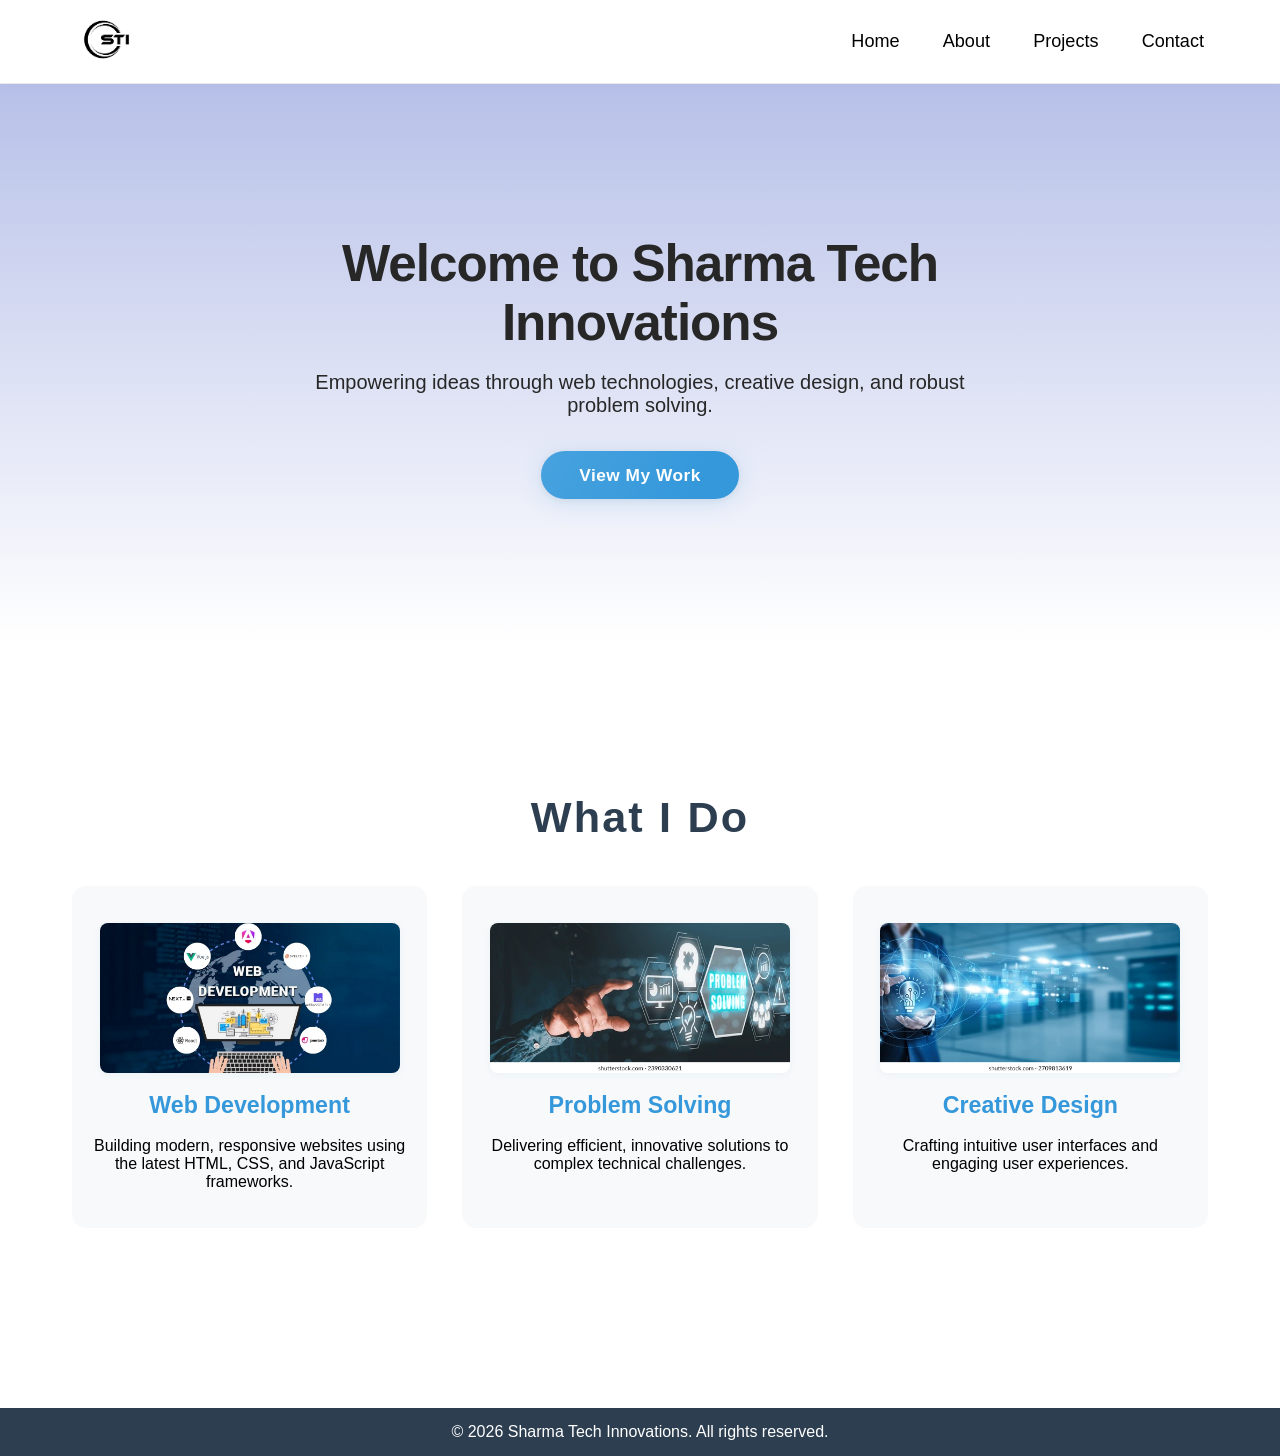
<file: INDEX.HTML>
<!doctype html>
<html lang="en">
  <head>
    <meta charset="UTF-8" />
    <meta
      name="viewport"
      content="width=device-width, initial-scale=1.0"
    />
    <title>Sharma Tech Innovations | Portfolio & Services</title>
    <meta
      name="description"
      content="Showcasing work, skills, and achievements of Sharma Tech Innovations in web development, problem solving, and creative design."
    />
    <link rel="icon" type="image/png" href="images/Brand_logo.png" />
    <link rel="stylesheet" href="css/style.css" />
  </head>
  <body>
    <!-- NavBar -->
    <div id="navbar-placeholder"></div>

    <!-- Hero Section -->
    <header class="hero" role="banner">
      <div class="hero-content">
        <h1>Welcome to Sharma Tech Innovations</h1>
        <p>
          Empowering ideas through web technologies, creative design,
          and robust problem solving.
        </p>
        <a
          href="projects.html"
          class="cta-button"
          aria-label="View Projects"
          >View My Work</a
        >
      </div>
    </header>

    <!-- Main Section -->
    <main>
      <section class="features" aria-labelledby="what-i-do">
        <div class="container">
          <h2 id="what-i-do">What I Do</h2>
          <div class="feature-grid">
            <div class="feature-card">
              <img
                src="images/Web_Development.jpg"
                class="card-img"
                alt="Web development: Laptop, smartphone, and code"
                loading="lazy"
              />
              <h3>Web Development</h3>
              <p>
                Building modern, responsive websites using the latest
                HTML, CSS, and JavaScript frameworks.
              </p>
            </div>
            <div class="feature-card">
              <img
                src="images/Problem_solving.webp"
                class="card-img"
                alt="Problem-solving: Maze and light bulb"
                loading="lazy"
              />
              <h3>Problem Solving</h3>
              <p>
                Delivering efficient, innovative solutions to complex
                technical challenges.
              </p>
            </div>
            <div class="feature-card">
              <img
                src="images/Creative_Writing.webp"
                class="card-img"
                alt="Creative design: Pencil and color palette"
                loading="lazy"
              />
              <h3>Creative Design</h3>
              <p>
                Crafting intuitive user interfaces and engaging user
                experiences.
              </p>
            </div>
          </div>
        </div>
      </section>
    </main>

    <!-- Footer Section -->
    <div id="footer-placeholder"></div>

    <script src="scripts/main.js"></script>
  </body>
</html>
</file>
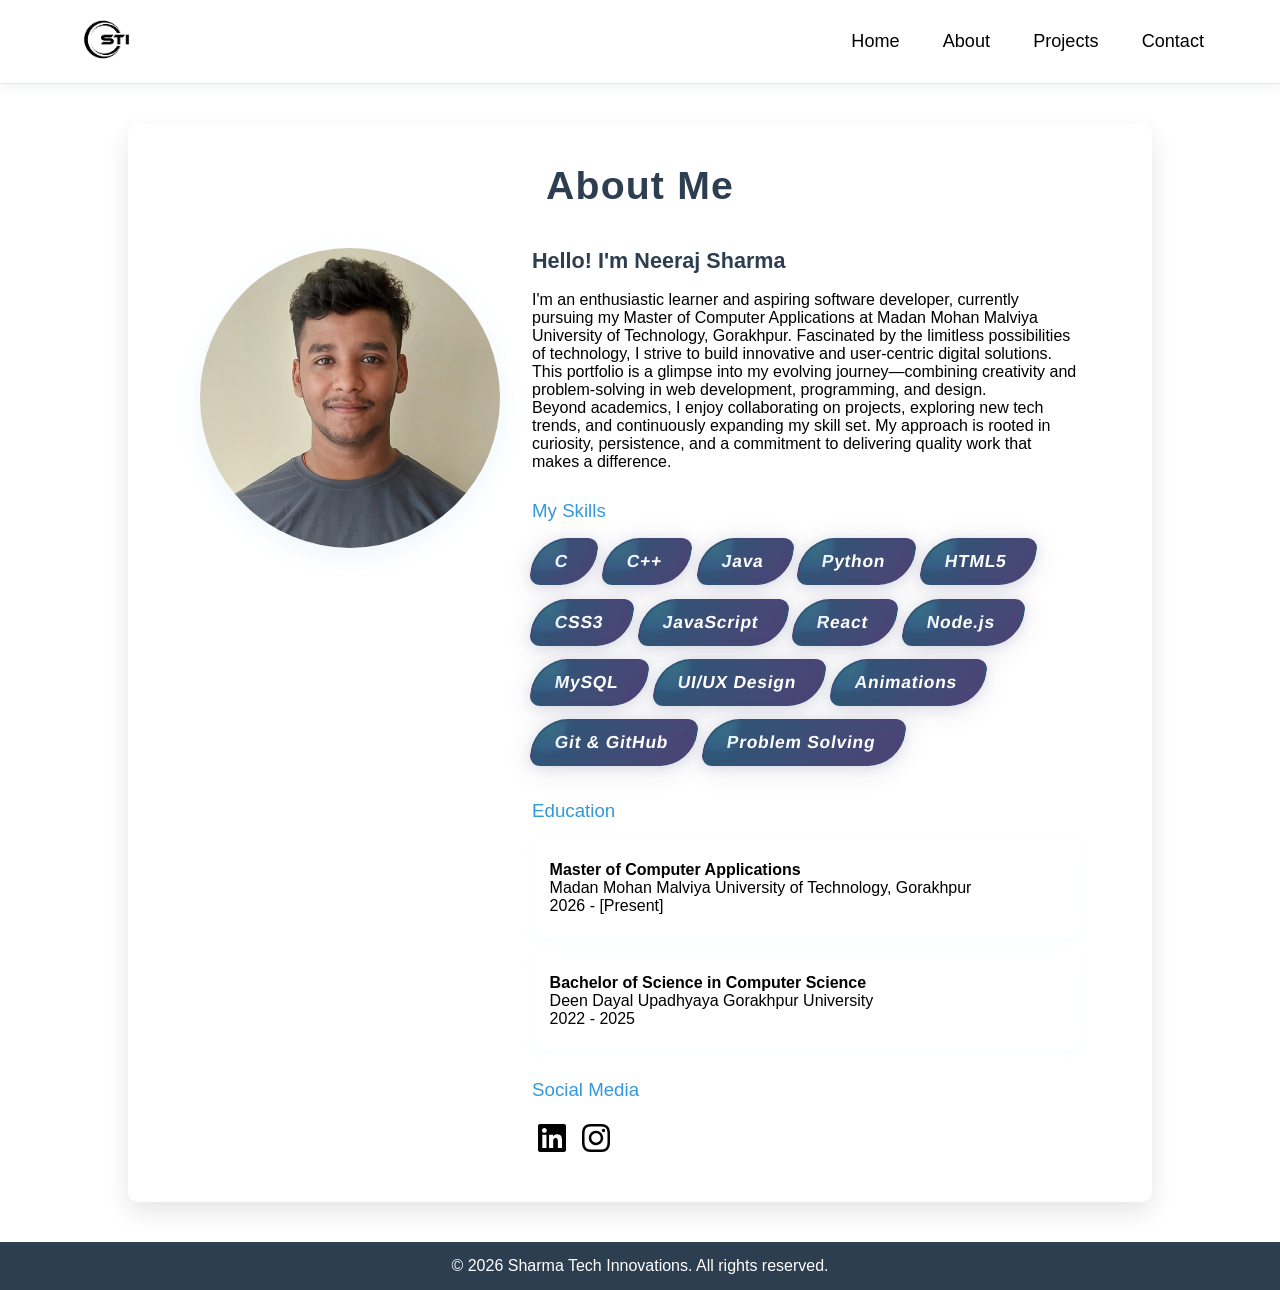
<file: ABOUT.HTML>
<!doctype html>
<html lang="en">
  <head>
    <meta charset="UTF-8" />
    <meta
      name="viewport"
      content="width=device-width, initial-scale=1.0"
    />
    <title>Sharma Tech Innovations | Portfolio & Services</title>
    <meta
      name="description"
      content="Showcasing work, skills, and achievements of Sharma Tech Innovations in web development, problem solving, and creative design."
    />
    <link rel="icon" type="image/png" href="images/Brand_logo.png" />
    <link rel="stylesheet" href="css/style.css" />
  </head>
  <body>
    <!-- NavBar -->
    <div
      id="navbar-placeholder"
      style="min-height: 30px; background: #cef"
    ></div>

    <section class="page-section">
      <div class="container">
        <h1 class="page-title">About Me</h1>
        <div
          class="about-content"
          style="display: flex; gap: 2rem; align-items: flex-start"
        >
          <img
            id="my-photo"
            src="images/NEERAJ_PIC.jpeg"
            alt="Portrait of Neeraj Sharma"
          />
          <div class="about-text">
            <h2>Hello! I'm Neeraj Sharma</h2>
            <p>
              I'm an enthusiastic learner and aspiring software
              developer, currently pursuing my Master of Computer
              Applications at Madan Mohan Malviya University of
              Technology, Gorakhpur. Fascinated by the limitless
              possibilities of technology, I strive to build
              innovative and user-centric digital solutions. This
              portfolio is a glimpse into my evolving
              journey—combining creativity and problem-solving in web
              development, programming, and design.
            </p>
            <p>
              Beyond academics, I enjoy collaborating on projects,
              exploring new tech trends, and continuously expanding my
              skill set. My approach is rooted in curiosity,
              persistence, and a commitment to delivering quality work
              that makes a difference.
            </p>

            <h3>My Skills</h3>
            <div
              class="skills-container"
              style="display: flex; flex-wrap: wrap; gap: 0.5rem"
            >
              <span class="skill-tag">C</span>
              <span class="skill-tag">C++</span>
              <span class="skill-tag">Java</span>
              <span class="skill-tag">Python</span>
              <span class="skill-tag">HTML5</span>
              <span class="skill-tag">CSS3</span>
              <span class="skill-tag">JavaScript</span>
              <span class="skill-tag">React</span>
              <span class="skill-tag">Node.js</span>
              <span class="skill-tag">MySQL</span>
              <span class="skill-tag">UI/UX Design</span>
              <span class="skill-tag">Animations</span>
              <span class="skill-tag">Git & GitHub</span>
              <span class="skill-tag">Problem Solving</span>
            </div>
            <h3>Education</h3>
            <div class="education-item">
              <h4>Master of Computer Applications</h4>
              <p>
                Madan Mohan Malviya University of Technology,
                Gorakhpur<br />
                <span class="edu-date">2026 - [Present]</span>
              </p>
            </div>
            <div class="education-item">
              <h4>Bachelor of Science in Computer Science</h4>
              <p>
                Deen Dayal Upadhyaya Gorakhpur University
                <br />
                <span class="edu-date">2022 - 2025</span>
              </p>
            </div>

            <h3>Social Media</h3>
            <div class="social-media-icons">
              <a
                href="https://www.linkedin.com/in/neeraj-sharma-3b985a271/"
                class="social-icon"
                title="LinkedIn"
                aria-label="LinkedIn"
                target="_blank"
                rel="noopener"
              >
                <img
                  src="./images/icons/linkedin-brands-solid-full.svg"
                  alt="LinkedIn"
                />
              </a>
              <a
                href="https://www.instagram.com/ansh_sharma_2517"
                class="social-icon"
                title="Instagram"
                aria-label="Instagram"
                target="_blank"
                rel="noopener"
              >
                <img
                  src="./images/icons/instagram-brands-solid-full.svg"
                  alt="Instagram"
                />
              </a>
            </div>
          </div>
        </div>
      </div>
    </section>

    <div id="footer-placeholder"></div>

    <script src="scripts/main.js"></script>
  </body>
</html>
</file>
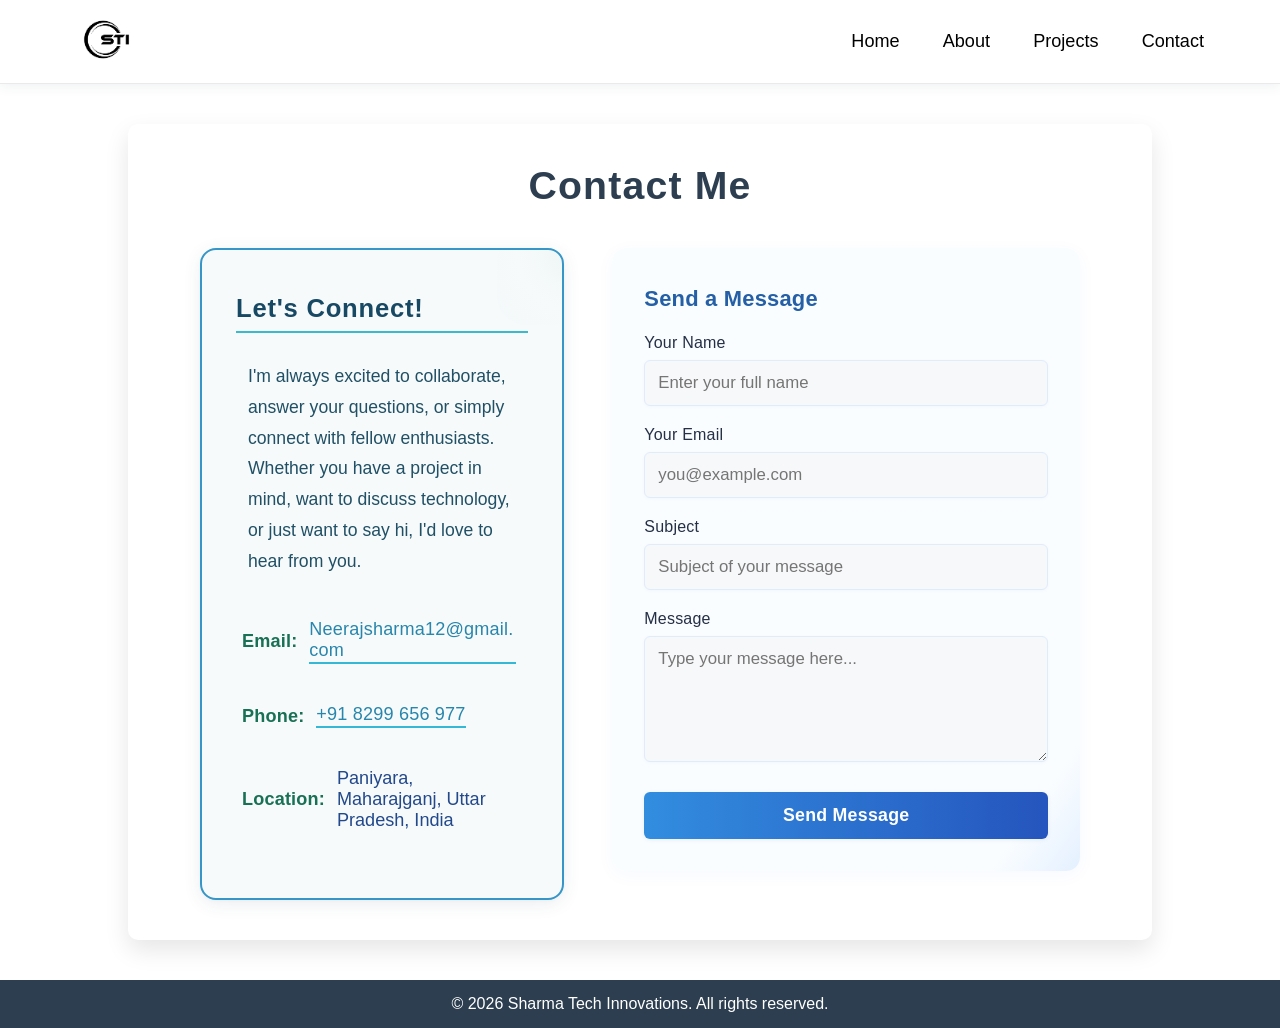
<file: CONTACT.HTML>
<!doctype html>
<html lang="en">
  <head>
    <meta charset="UTF-8" />
    <meta
      name="viewport"
      content="width=device-width, initial-scale=1.0"
    />
    <title>Sharma Tech Innovations | Portfolio & Services</title>
    <meta
      name="description"
      content="Showcasing work, skills, and achievements of Sharma Tech Innovations in web development, problem solving, and creative design."
    />
    <link rel="icon" type="image/png" href="images/Brand_logo.png" />
    <link rel="stylesheet" href="css/style.css" />
  </head>
  <body>
    <!-- NavBar -->
    <div id="navbar-placeholder"></div>

    <section class="page-section">
      <div class="container">
        <h1 class="page-title">Contact Me</h1>
        <div class="contact-content">
          <div class="contact-details">
            <h2>Let's Connect!</h2>
            <p>
              I'm always excited to collaborate, answer your
              questions, or simply connect with fellow enthusiasts.
              Whether you have a project in mind, want to discuss
              technology, or just want to say hi, I'd love to hear
              from you.
            </p>
            <ul class="contact-info-list">
              <li>
                <strong>Email:</strong>
                <a href="mailto:Neerajsharma12@gmail.com"
                  >Neerajsharma12@gmail.com</a
                >
              </li>
              <li>
                <strong>Phone:</strong>
                <a href="tel:+918299656977">+91 8299 656 977</a>
              </li>
              <li>
                <strong>Location:</strong>
                Paniyara, Maharajganj, Uttar Pradesh, India
              </li>
            </ul>
          </div>
          <form id="contactForm" autocomplete="off">
            <h2>Send a Message</h2>
            <div class="form-group">
              <label for="name">Your Name</label>
              <input
                type="text"
                id="name"
                name="name"
                placeholder="Enter your full name"
                required
              />
            </div>

            <div class="form-group">
              <label for="email">Your Email</label>
              <input
                type="email"
                id="email"
                name="email"
                placeholder="you@example.com"
                required
              />
            </div>

            <div class="form-group">
              <label for="subject">Subject</label>
              <input
                type="text"
                id="subject"
                name="subject"
                placeholder="Subject of your message"
                required
              />
            </div>

            <div class="form-group">
              <label for="message">Message</label>
              <textarea
                id="message"
                name="message"
                rows="5"
                placeholder="Type your message here..."
                required
              ></textarea>
            </div>

            <button type="submit" class="btn-primary">
              Send Message
            </button>
          </form>
        </div>
      </div>
    </section>

    <div id="footer-placeholder"></div>

    <script src="scripts/main.js"></script>
  </body>
</html>
</file>
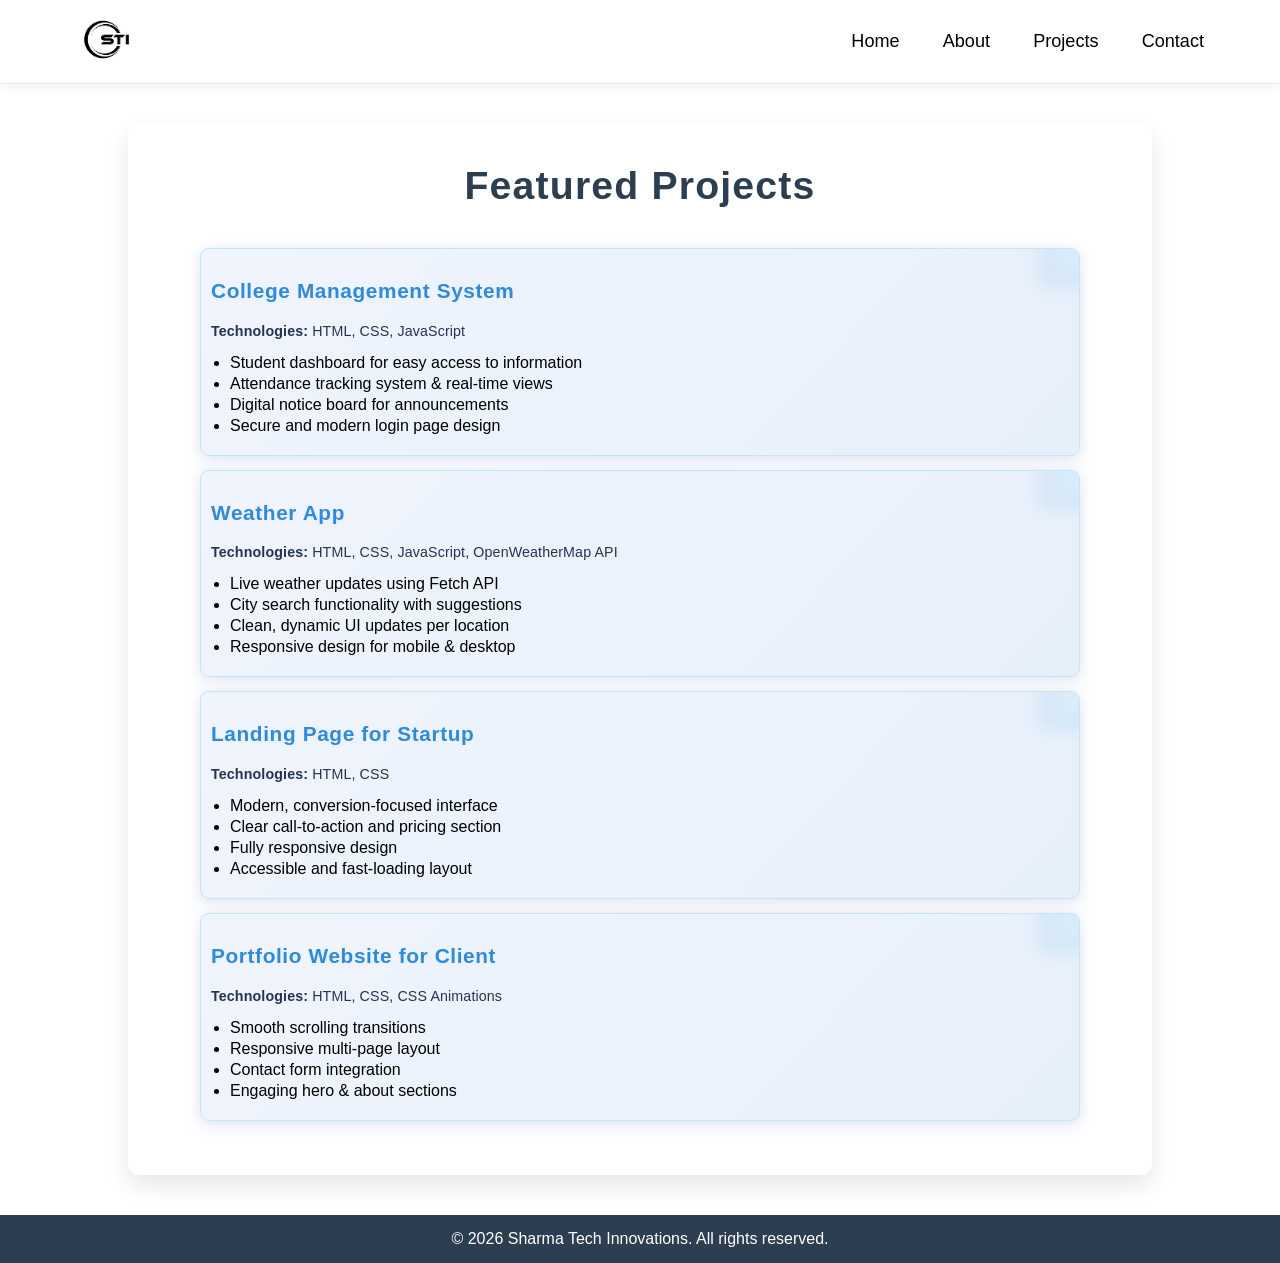
<file: PROJECTS.HTML>
<!doctype html>
<html lang="en">
  <head>
    <meta charset="UTF-8" />
    <meta
      name="viewport"
      content="width=device-width, initial-scale=1.0"
    />
    <title>Sharma Tech Innovations | Portfolio & Services</title>
    <meta
      name="description"
      content="Showcasing work, skills, and achievements of Sharma Tech Innovations in web development, problem solving, and creative design."
    />
    <link rel="icon" type="image/png" href="images/Brand_logo.png" />
    <link rel="stylesheet" href="css/style.css" />
  </head>
  <body>
    <!-- NavBar -->
    <div id="navbar-placeholder"></div>

    <section class="page-section">
      <div class="container">
        <h1 class="page-title">Featured Projects</h1>
        <div class="projects-grid">
          <div class="project-card">
            <div class="project-info">
              <h3>College Management System</h3>
              <p>
                <strong>Technologies:</strong> HTML, CSS, JavaScript
              </p>
              <ul>
                <li>
                  Student dashboard for easy access to information
                </li>
                <li>Attendance tracking system & real-time views</li>
                <li>Digital notice board for announcements</li>
                <li>Secure and modern login page design</li>
              </ul>
            </div>
          </div>

          <div class="project-card">
            <div class="project-info">
              <h3>Weather App</h3>
              <p>
                <strong>Technologies:</strong> HTML, CSS, JavaScript,
                OpenWeatherMap API
              </p>
              <ul>
                <li>Live weather updates using Fetch API</li>
                <li>City search functionality with suggestions</li>
                <li>Clean, dynamic UI updates per location</li>
                <li>Responsive design for mobile & desktop</li>
              </ul>
            </div>
          </div>

          <div class="project-card">
            <div class="project-info">
              <h3>Landing Page for Startup</h3>
              <p><strong>Technologies:</strong> HTML, CSS</p>
              <ul>
                <li>Modern, conversion-focused interface</li>
                <li>Clear call-to-action and pricing section</li>
                <li>Fully responsive design</li>
                <li>Accessible and fast-loading layout</li>
              </ul>
            </div>
          </div>

          <div class="project-card">
            <div class="project-info">
              <h3>Portfolio Website for Client</h3>
              <p>
                <strong>Technologies:</strong> HTML, CSS, CSS
                Animations
              </p>
              <ul>
                <li>Smooth scrolling transitions</li>
                <li>Responsive multi-page layout</li>
                <li>Contact form integration</li>
                <li>Engaging hero & about sections</li>
              </ul>
            </div>
          </div>
        </div>
      </div>
    </section>

    <div id="footer-placeholder"></div>

    <script src="scripts/main.js"></script>
  </body>
</html>
</file>
<file: css/style.css>
/* ==========================
   Reset & Base Styles
   ========================== */
*,
*::before,
*::after {
  margin: 0;
  padding: 0;
  box-sizing: border-box;
  font-family:
    "Segoe UI", "Roboto", "Helvetica Neue", Arial, "Liberation Sans",
    sans-serif;
}

:root {
  --primary-color: #3498db;
  --secondary-color: #2c3e50;
  --accent-color: #e74c3c;
  --light-bg: #f8f9fa;
  --text-color: #333;
  --white: #fff;
  --shadow: 0 4px 16px rgba(0, 0, 0, 0.08);
  --transition: all 0.3s cubic-bezier(0.4, 0, 0.2, 1);
}

.container {
  max-width: 1200px;
  margin: 0 auto;
  padding: 0 2rem;
}

/* ==========================
   Navigation
   ========================== */
.navbar {
  display: flex;
  justify-content: space-between;
  align-items: center;
  padding: 0 5%;
  background: var(--white);
  height: 84px;
  min-height: 84px;
  box-shadow: 0 2px 12px rgba(44, 62, 80, 0.08);
  border-bottom: 1px solid #eaeaea;
  transition:
    box-shadow 0.25s cubic-bezier(0.4, 0, 0.2, 1),
    background 0.25s cubic-bezier(0.4, 0, 0.2, 1);
}

#navbar-placeholder {
  min-height: 84px;
}

.logo {
  display: flex;
  align-items: center;
}

#company-logo {
  width: 85px;
  height: 85px;
  object-fit: cover;
}

.nav-links {
  display: flex;
  gap: 1.2rem;
  list-style: none;
  align-items: center;
}

.nav-link {
  text-decoration: none;
  color: black;
  font-size: 1.13rem;
  padding: 0.38rem 0.75rem;
}

.nav-link.active {
  color: var(--primary-color);
  background: rgba(52, 152, 219, 0.13);
  border-radius: 6px;
  font-weight: 600;
  box-shadow: 0 2px 10px rgba(52, 152, 219, 0.1);
  transition:
    background 0.18s,
    color 0.18s,
    box-shadow 0.18s;
}

.nav-link:hover:not(.active) {
  color: var(--primary-color);
  background: rgba(52, 152, 219, 0.08);
  border-radius: 6px;
  transition:
    background 0.18s,
    color 0.18s;
}

/* ==============
   Burger Menu
   ============== */
.burger {
  display: none;
  cursor: pointer;
  flex-direction: column;
  gap: 5px;
  background: none;
  border: none;
  padding: 0;
}

.burger span,
.burger div {
  display: block;
  width: 26px;
  height: 3px;
  background: var(--text-color);
  border-radius: 2px;
  transition: var(--transition);
}

/* ==============
   Hero Section
   ============== */
.hero {
  background-image: linear-gradient(
    to bottom,
    rgba(131, 147, 216, 0.58),
    rgba(131, 147, 216, 0)
  );
  background-size: cover;
  background-repeat: no-repeat;
  color: #272727;
  padding: 150px 20px 140px 20px;
  text-align: center;
  min-height: 60vh;
  display: flex;
  align-items: center;
  justify-content: center;
}

.hero-content {
  max-width: 700px;
  width: 100%;
  margin: 0 auto;
}

.hero-content h1 {
  font-size: 3.2rem;
  margin-bottom: 1.2rem;
  font-weight: 700;
  animation: fadeInUp 1s ease;
  letter-spacing: -1px;
}

.hero-content p {
  font-size: 1.25rem;
  margin-bottom: 2.1rem;
  opacity: 0.92;
  animation: fadeInUp 1s ease 0.2s both;
}

/* Button - See my work */
.cta-button {
  display: inline-block;
  padding: 0.8em 2.2em;
  background: var(--primary-color);
  color: var(--white);
  text-decoration: none;
  border-radius: 30px;
  font-weight: 600;
  font-size: 1.08rem;
  letter-spacing: 0.03em;
  cursor: pointer;
  transition:
    var(--transition),
    box-shadow 0.2s;
  animation: fadeInUp 1s ease 0.4s both;
  box-shadow:
    0 5px 24px 0 rgba(52, 152, 219, 0.15),
    0 1.5px 7px 0 rgba(44, 62, 80, 0.08);
  position: relative;
  overflow: hidden;
}

.cta-button::before {
  content: "";
  position: absolute;
  inset: 0;
  background: linear-gradient(
    120deg,
    rgba(255, 255, 255, 0.23) 0%,
    rgba(255, 255, 255, 0) 80%
  );
  opacity: 0.42;
  z-index: 0;
  pointer-events: none;
}

.cta-button:hover {
  transform: translateY(-4px) scale(1.05);
  box-shadow:
    0 16px 36px rgba(52, 152, 219, 0.18),
    0 4px 18px 0 rgba(44, 62, 80, 0.04);
  background: var(--secondary-color);
}

/* ==============
   Features Section
   ============== */
.features {
  padding: 150px 20px 140px 20px;

  background-color: var(--white);
}

.features h2 {
  text-align: center;
  font-size: 2.7rem;
  margin-bottom: 2.75rem;
  color: var(--secondary-color);
  letter-spacing: 0.05em;
}

.feature-grid {
  display: grid;
  grid-template-columns: repeat(auto-fit, minmax(295px, 1fr));
  gap: 2.2rem;
}

.feature-card {
  background: var(--light-bg);
  padding: 2.3rem 1.2rem;
  border-radius: 14px;
  text-align: center;
  transition:
    var(--transition),
    box-shadow 0.18s;
  box-shadow: 0 0 0 rgba(0, 0, 0, 0);
  min-height: 340px;
  display: flex;
  flex-direction: column;
  align-items: center;
}

.feature-card:hover {
  transform: translateY(-14px) scale(1.012);
  box-shadow: var(--shadow);
  background: #f2f5fc;
}

.feature-card h3 {
  color: var(--primary-color);
  margin-bottom: 1.1rem;
  font-size: 1.45rem;
  font-weight: 600;
}

.card-img {
  height: 150px;
  width: 300px;
  object-fit: cover;
  object-position: center;
  border-radius: 8px;
  margin-bottom: 1.2rem;
  box-shadow: 0 2px 8px rgba(52, 152, 219, 0.07);
}

/* ==============
   About Section
   ============== */
.about-content {
  display: grid;
  grid-template-columns: 1fr 2.2fr;
  gap: 3.2rem;
  align-items: flex-start;
}

.about-text h2 {
  color: var(--secondary-color);
  margin-bottom: 1.05rem;
  font-weight: 600;
  font-size: 1.35rem;
}

.about-text h3 {
  color: var(--primary-color);
  margin: 1.8rem 0 1.05rem;
  font-weight: 500;
}

.skills-container {
  display: flex;
  flex-wrap: wrap;
  gap: 0.5rem;
  margin-bottom: 1.6rem;
}

.skill-tag {
  display: inline-flex;
  align-items: center;
  gap: 0.5em;
  background: linear-gradient(120deg, #2b5876 0%, #4e4376 100%);
  color: #fff;
  font-weight: 700;
  font-size: 1.09rem;
  letter-spacing: 0.042em;
  padding: 0.62em 1.5em 0.62em 1.2em;
  border-radius: 32px 12px 32px 12px;
  box-shadow:
    0 2px 12px 0 rgba(55, 78, 128, 0.12),
    0 4px 28px 0 rgba(76, 67, 118, 0.12);
  border: 2px solid transparent;
  position: relative;
  overflow: hidden;
  transform: skew(-9deg);
  margin-bottom: 0.35rem;
  cursor: pointer;
  transition:
    background 0.21s cubic-bezier(0.4, 0, 0.2, 1),
    transform 0.16s cubic-bezier(0.4, 0, 0.2, 1),
    box-shadow 0.15s;
}
.skill-tag::before {
  content: "";
  display: block;
  position: absolute;
  left: -12px;
  top: -12px;
  width: 42px;
  height: 42px;
  background: radial-gradient(
    circle at 60% 45%,
    #77ffd3 0%,
    #497be8 85%,
    transparent 100%
  );
  opacity: 0.14;
  filter: blur(2px);
  z-index: 0;
  pointer-events: none;
}

.skill-tag:hover,
.skill-tag:focus {
  background: linear-gradient(103deg, #6c76a7 0%, #4b5068 100%);
  color: #fff8e7;
  transform: skew(-9deg) scale(1.09) translateY(-0.2em) rotate(-1deg);
  border-color: #fff8e7;
  box-shadow:
    0 6px 38px 0 rgba(73, 123, 232, 0.25),
    0 2px 14px 0 rgba(108, 91, 123, 0.13);
}

.education-item {
  background: var(--white);
  padding: 1.4rem 1.1rem;
  border-radius: 8px;
  box-shadow: 0 2px 10px 0 rgba(52, 152, 219, 0.04);
  margin-bottom: 0.85rem;
}

#my-photo {
  background-size: cover;
  background-position: center;
  height: 300px;
  width: 300px;
  border-radius: 50%;
  box-shadow: 0 8px 26px rgba(52, 152, 219, 0.09);
  object-fit: cover;
}

.social-icon {
  height: 40px;
  width: 40px;
  display: inline-flex;
  align-items: center;
  justify-content: center;
  transition:
    transform 0.28s cubic-bezier(0.34, 1.56, 0.64, 1),
    box-shadow 0.18s;
}
.social-icon:hover,
.social-icon:focus {
  transform: scale(1.21) translateY(-9px);
  box-shadow: 0 8px 24px rgba(73, 123, 232, 0.13);
}

/* ======================
   Animations
   ====================== */
@keyframes fadeInUp {
  0% {
    opacity: 0;
    transform: translateY(36px);
  }
  100% {
    opacity: 1;
    transform: none;
  }
}

.page-section {
  width: 80%;
  margin: 40px auto 40px auto;
  padding: 40px;
  background: white;
  border-radius: 10px;
  box-shadow: 0 10px 25px rgba(0, 0, 0, 0.1);
  margin-bottom: 40px;
}

.page-title {
  text-align: center;
  margin-bottom: 40px;
  color: #2c3e50;
  font-size: 2.45rem;
  letter-spacing: 0.03em;
  font-weight: 700;
}

/* ---- Contact Section Styles ---- */
.contact-content {
  display: flex;
  gap: 48px;
  align-items: flex-start;
  justify-content: space-between;
  flex-wrap: wrap;
}

.contact-details {
  flex: 1.05;
  background: #f7fafb;
  border-radius: 16px;
  box-shadow:
    0 4px 18px 0 rgba(42, 67, 101, 0.09),
    0 1px 3px 0 rgba(42, 67, 101, 0.03);
  padding: 44px 34px 38px 34px;
  min-width: 275px;
  max-width: 450px;
  border: 2px solid #3696c7;
  position: relative;
  overflow: hidden;
}

.contact-details::before {
  content: "";
  position: absolute;
  top: -35px;
  right: -45px;
  width: 110px;
  height: 110px;
  border-radius: 70% 70% 80% 40%;
  background: radial-gradient(
    circle at 70% 35%,
    #b1ddcf 0%,
    #f7fafb 54%,
    #d7ecf2 100%
  );
  opacity: 0.13;
  z-index: 0;
  pointer-events: none;
}

.contact-details h2 {
  font-size: 1.6rem;
  color: #174965;
  margin-bottom: 18px;
  font-weight: 800;
  letter-spacing: 0.03em;
  text-shadow: none;
  border-bottom: 2px solid #3abacc;
  padding-bottom: 8px;
  position: relative;
  z-index: 1;
}

.contact-details p {
  color: #205065;
  font-size: 1.1rem;
  margin-bottom: 22px;
  line-height: 1.75;
  border-radius: 7px;
  padding: 10px 12px 10px 12px;
  position: relative;
  z-index: 1;
  box-shadow: none;
}

.contact-info-list {
  list-style: none;
  padding: 0;
  margin: 0;
  position: relative;
  z-index: 1;
}

.contact-info-list li {
  margin-bottom: 18px;
  font-size: 1.13rem;
  color: #22498b;
  display: flex;
  align-items: center;
  gap: 7px;
  padding: 11px 12px 11px 6px;
  border-radius: 7px;
  box-shadow: none;
  transition:
    border-color 0.2s,
    background 0.2s;
}

.contact-info-list strong {
  color: #197155;
  font-weight: 700;
  margin-right: 5px;
  letter-spacing: 0.01em;
}

.contact-info-list a {
  color: #2886ac;
  text-decoration: none;
  border-bottom: 2px solid #35b7d6;
  transition:
    color 0.15s,
    border-bottom 0.18s;
  word-break: break-all;
  font-weight: 500;
  letter-spacing: 0.01em;
  padding-bottom: 1px;
}
.contact-info-list a:hover {
  color: #197155;
  border-bottom: 2.5px solid #197155;
  background: #e8f6ef;
  border-radius: 2px;
}

#contactForm {
  flex: 1.45;
  background: linear-gradient(125deg, #fafdff 90%, #e4f0ff 100%);
  border-radius: 14px;
  box-shadow: 0 4px 18px rgba(61, 90, 254, 0.04);
  padding: 38px 32px 32px 32px;
  min-width: 300px;
  max-width: 530px;
  display: flex;
  flex-direction: column;
}

#contactForm h2 {
  color: #2560a6;
  font-size: 1.37rem;
  font-weight: 600;
  margin-bottom: 22px;
  letter-spacing: 0.01em;
}

.form-group {
  margin-bottom: 20px;
  display: flex;
  flex-direction: column;
}

.form-group label {
  color: #253046;
  font-size: 1rem;
  font-weight: 500;
  margin-bottom: 8px;
  letter-spacing: 0.013em;
}

.form-group input,
.form-group textarea {
  background: #f7f8fa;
  border: 1.5px solid #e1ecfb;
  border-radius: 6px;
  padding: 12px 13px;
  font-size: 1.05rem;
  color: #223248;
  transition:
    border-color 0.18s,
    box-shadow 0.21s;
  outline: none;
  box-shadow: 0 1px 3px rgba(120, 165, 250, 0.07);
  resize: none;
}

.form-group input:focus,
.form-group textarea:focus {
  border-color: #76b6fa;
  background: #f3fafd;
  box-shadow: 0 2px 8px rgba(61, 90, 254, 0.13);
}

.form-group textarea {
  min-height: 110px;
  max-height: 260px;
  resize: vertical;
}

#contactForm .btn-primary {
  background: linear-gradient(90deg, #328ddf 0%, #2555be 100%);
  color: #fff;
  font-weight: 600;
  font-size: 1.11rem;
  border: none;
  border-radius: 6px;
  padding: 13px 0;
  margin-top: 10px;
  cursor: pointer;
  transition:
    background 0.2s,
    box-shadow 0.16s,
    transform 0.13s;
  box-shadow: 0 1px 4px rgba(40, 82, 150, 0.08);
  letter-spacing: 0.015em;
}

#contactForm .btn-primary:hover,
#contactForm .btn-primary:focus {
  background: linear-gradient(93deg, #235aa0 0%, #1365df 100%);
  box-shadow: 0 6px 18px rgba(58, 112, 196, 0.17);
  transform: translateY(-2px) scale(1.035);
}

/* --------------
  Project Card 
--------------- */
.project-card {
  background: linear-gradient(133deg, #f0f4fd 0%, #e6f0fa 100%);
  padding: 18px 10px 14px 10px;
  margin-bottom: 14px;
  border-radius: 9px;
  box-shadow:
    0 6px 19px 0 rgba(48, 85, 173, 0.1),
    0 1px 8px 0 rgba(64, 92, 167, 0.08);
  transition:
    box-shadow 0.23s cubic-bezier(0.4, 0.1, 0.2, 1),
    transform 0.17s cubic-bezier(0.4, 0, 0.2, 1),
    border-color 0.17s,
    background 0.19s;
  position: relative;
  overflow: hidden;
  display: flex;
  flex-direction: column;
  min-height: 170px;
  border: 1px solid #c1e6fb;
}

.project-card:hover {
  transform: translateY(-7px) scale(1.025);
  box-shadow:
    0 12px 26px 0 rgba(58, 126, 234, 0.18),
    0 5px 18px 0 rgba(92, 108, 178, 0.1);
  border-color: #36b3fb;
  background: linear-gradient(120deg, #e0f7fa 14%, #cae0ff 100%);
}

.project-card::before {
  content: "";
  position: absolute;
  top: -18px;
  right: -17px;
  width: 58px;
  height: 58px;
  background: radial-gradient(
    circle at 60% 43%,
    #7bdff2 0%,
    #5e9ee0 77%,
    #e0f7fa 100%
  );
  opacity: 0.13;
  filter: blur(7px);
  z-index: 0;
  pointer-events: none;
}

.project-card h3 {
  color: #308ada;
  font-size: 1.3rem;
  font-weight: 700;
  margin-bottom: 6px;
  margin-top: 2px;
  letter-spacing: 0.03em;
  text-shadow: 0 1px 4px rgba(89, 173, 255, 0.04);
}

.project-card p {
  color: #253450;
  background: none;
  font-size: 0.89rem;
  margin: 5px 0 2px 0;
  line-height: 1.5;
  letter-spacing: 0.009em;
  border-radius: 5px;
  padding: 1.5px 0 1.5px 0;
  font-weight: 500;
  text-shadow: 0 1px 3px rgba(97, 152, 191, 0.02);
}

.project-card ul {
  padding-left: 19px;
  margin-top: 0.2em;
  margin-bottom: 0.2em;
}

.project-card ul li {
  margin-bottom: 3px;
}

.project-info {
  z-index: 1;
  margin-top: 8px;
  padding-top: 2px;
  display: flex;
  flex-direction: column;
  gap: 5px;
}

/* ======================
   Footer 
====================== */
footer {
  text-align: center;
  margin-top: 40px;
  padding: 15px;
  background: #2c3e50;
  color: white;
}
</file>
